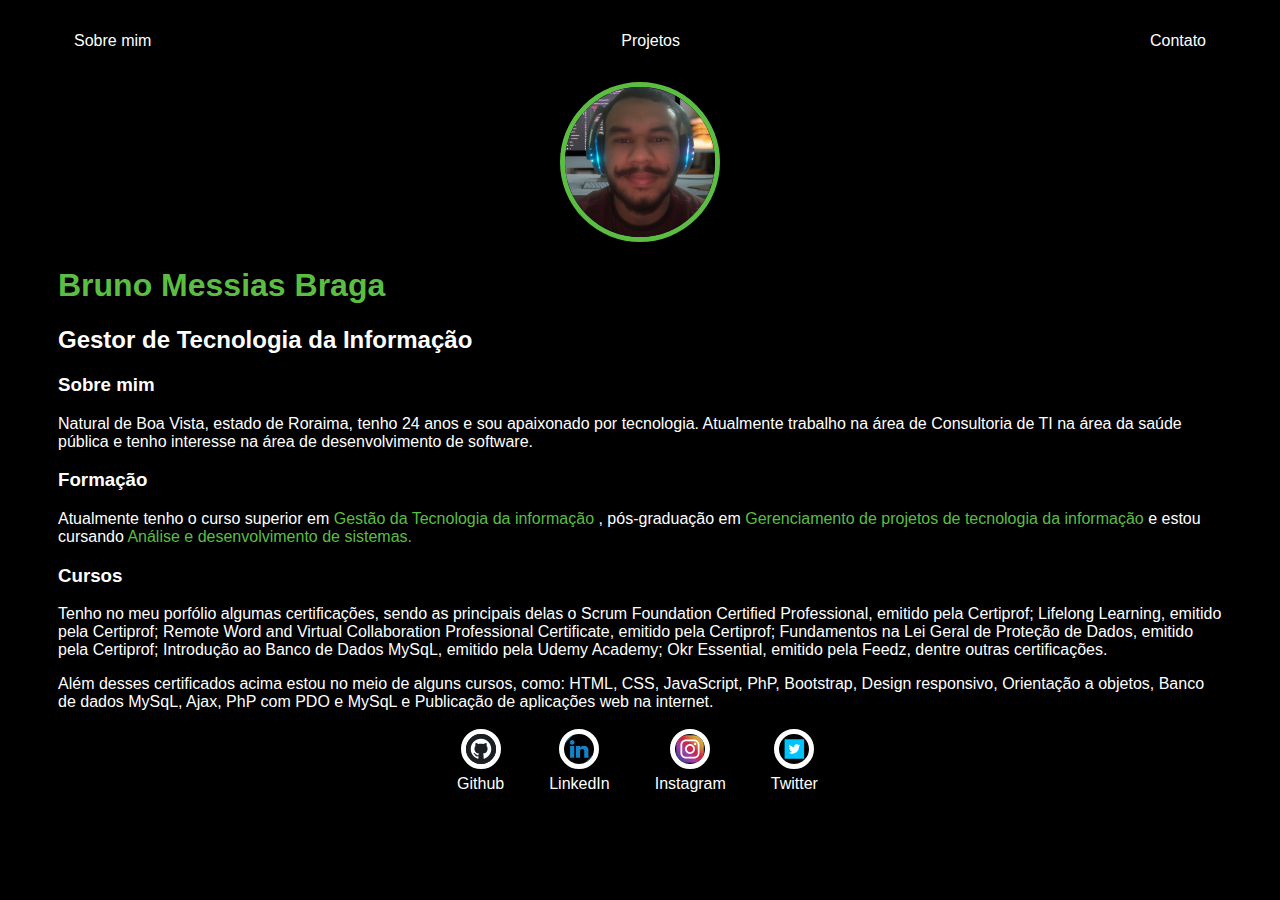
<file: index.html>
<!DOCTYPE html>
<html lang="pt-BR">
<head>
    <meta charset="UTF-8">
    <meta http-equiv="X-UA-Compatible" content="IE=edge">
    <meta name="viewport" content="width=device-width, initial-scale=1.0">
    <title>Bruno Messias - Porfólio</title>
    <link rel="stylesheet" href="estilo.css">
    <link rel="shortcut icon" href="favicon.ico" type="image/x-icon">
</head>
<body>
  <div class="container">
    <nav>
        <ul>
            <li>  
                <a href="index.html">Sobre mim</a>
            </li>
            <li>
                <a href="projects.html">Projetos</a>
            </li>
            <li>
                <a href="contact.html" > Contato</a>
            </li>
        </ul>
    </nav>
    <header>
        <div class="center" >
            <img src="1-1.png" alt="">
        </div>
        <h1>Bruno Messias Braga</h1>
        <h2>Gestor de Tecnologia da Informação</h2>

    </header>
    <main>
        <section>
            <h3>
                Sobre mim
            </h3>
                <p>
                    Natural de Boa Vista, estado de Roraima, tenho 24 anos e sou apaixonado por tecnologia. Atualmente trabalho na área de Consultoria de TI na área da saúde pública e tenho
                    interesse na área de desenvolvimento de software.
                </p>
           
        </section>
        <section>
            <h3>
                Formação
            </h3>
            <p>
                Atualmente tenho o curso superior em <span>Gestão da Tecnologia da informação </span>, pós-graduação em <span>Gerenciamento de projetos de tecnologia da informação </span> e estou cursando
           <span> Análise e desenvolvimento de sistemas. </span>
            </p>
        </section>
        <section>
            <h3>
                Cursos
            </h3>
            <p>
               Tenho no meu porfólio algumas certificações, sendo as principais delas o Scrum Foundation Certified Professional, emitido pela Certiprof; Lifelong Learning, emitido pela 
               Certiprof; Remote Word and Virtual Collaboration Professional Certificate, emitido pela Certiprof; Fundamentos na Lei Geral de Proteção de Dados, emitido pela Certiprof;
               Introdução ao Banco de Dados MySqL, emitido pela Udemy Academy; Okr Essential, emitido pela Feedz, dentre outras certificações.
            </p>
            <p  > Além desses certificados acima estou no meio de alguns cursos, como: HTML, CSS, JavaScript, PhP, Bootstrap, Design responsivo, Orientação a objetos, Banco de dados MySqL,
                Ajax, PhP com PDO e MySqL e Publicação de aplicações web na internet.
             </p>
        </section>
    </main>
    <footer>
        <a href="https://github.com/brunobmessias" target="_blank">
            <img src="github svg.svg" alt="link para o githubg - figura do gatinho">
            <p>Github</p>
        </a>
        <a href="https://www.linkedin.com/in/bruno-messias-braga-a03565b3/" target="_blank">
            <img src="linkedin.svg" alt="logo linkedin LN">
            <p>LinkedIn</p>
        </a>
        <a href="https://www.instagram.com/brunomessias_/" target="_blank">
            <img src="instagram svg.svg" alt="logo-instagram-camera-colorida">
            <p>Instagram</p>
        </a>
        <a href="https://twitter.com/brunobmessias" target="_blank">
            <img src="twitter-667462.svg" alt="logo-twitter-passaro-azul">
            <p>Twitter</p>
        </a>
    </footer>
  </div>

</body>
</html>
</file>
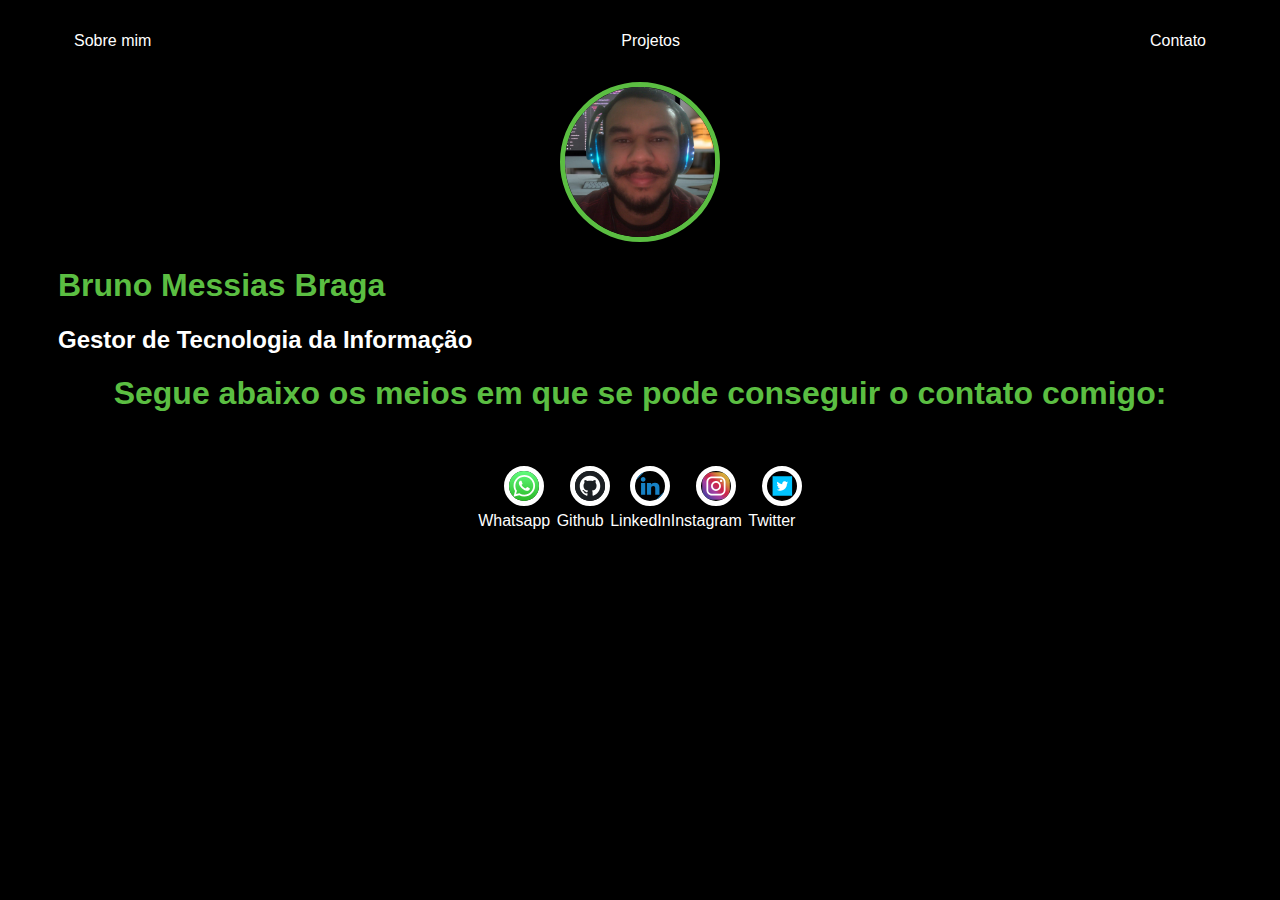
<file: contact.html>
<!DOCTYPE html>
<html lang="pt-BR">
<head>
    <meta charset="UTF-8">
    <meta http-equiv="X-UA-Compatible" content="IE=edge">
    <meta name="viewport" content="width=device-width, initial-scale=1.0">
    <title>Bruno Messias - Porfólio</title>
    <link rel="stylesheet" href="estilo.css">
    <link rel="shortcut icon" href="favicon.ico" type="image/x-icon">
</head>
<body>
  <div class="container">
    <nav>
        <ul>
            <li>  
                <a href="index.html">Sobre mim</a>
            </li>
            <li>
                <a href="projects.html">Projetos</a>
            </li>
            <li>
                <a href="contact.html" > Contato</a>
            </li>
        </ul>
    </nav>
    <header>
        <div class="center" >
            <img src="1-1.png" alt="">
        </div>
        <h1>Bruno Messias Braga</h1>
        <h2>Gestor de Tecnologia da Informação</h2>

    </header>
    <main>
       <h1>Segue abaixo os meios em que se pode conseguir o contato comigo:</h1>
    </main>
    <footer>
     
        <ul> 
        
            <li>
                <a href="https://api.whatsapp.com/send?phone=5595981140245" target="_blank">
                 <img src="whatsapp.svg" alt="">
                    <p>Whatsapp</p>
                 </a>
        </li>
        <li>
            <a href="https://github.com/brunobmessias" target="_blank">
            <img src="github svg.svg" alt="link para o githubg - figura do gatinho">
            <p>Github</p>
             </a>
       </li>
        <li>
            <a href="https://www.linkedin.com/in/bruno-messias-braga-a03565b3/" target="_blank">
                <img src="linkedin.svg" alt="logo linkedin LN">
                <p>LinkedIn</p>
            </a>
        </li>
        <li>
            <a href="https://www.instagram.com/brunomessias_/" target="_blank">
                <img src="instagram svg.svg" alt="logo-instagram-camera-colorida">
                <p>Instagram</p>
            </a>
        </li>
        <li>
            <a href="https://twitter.com/brunobmessias" target="_blank">
                <img src="twitter-667462.svg" alt="logo-twitter-passaro-azul">
                <p>Twitter</p>
            </a>
        </li>
        
        
   
  
        
      
  
   
        
      
        
    </ul>
    </footer>
  </div>

</body>
</html>
</file>
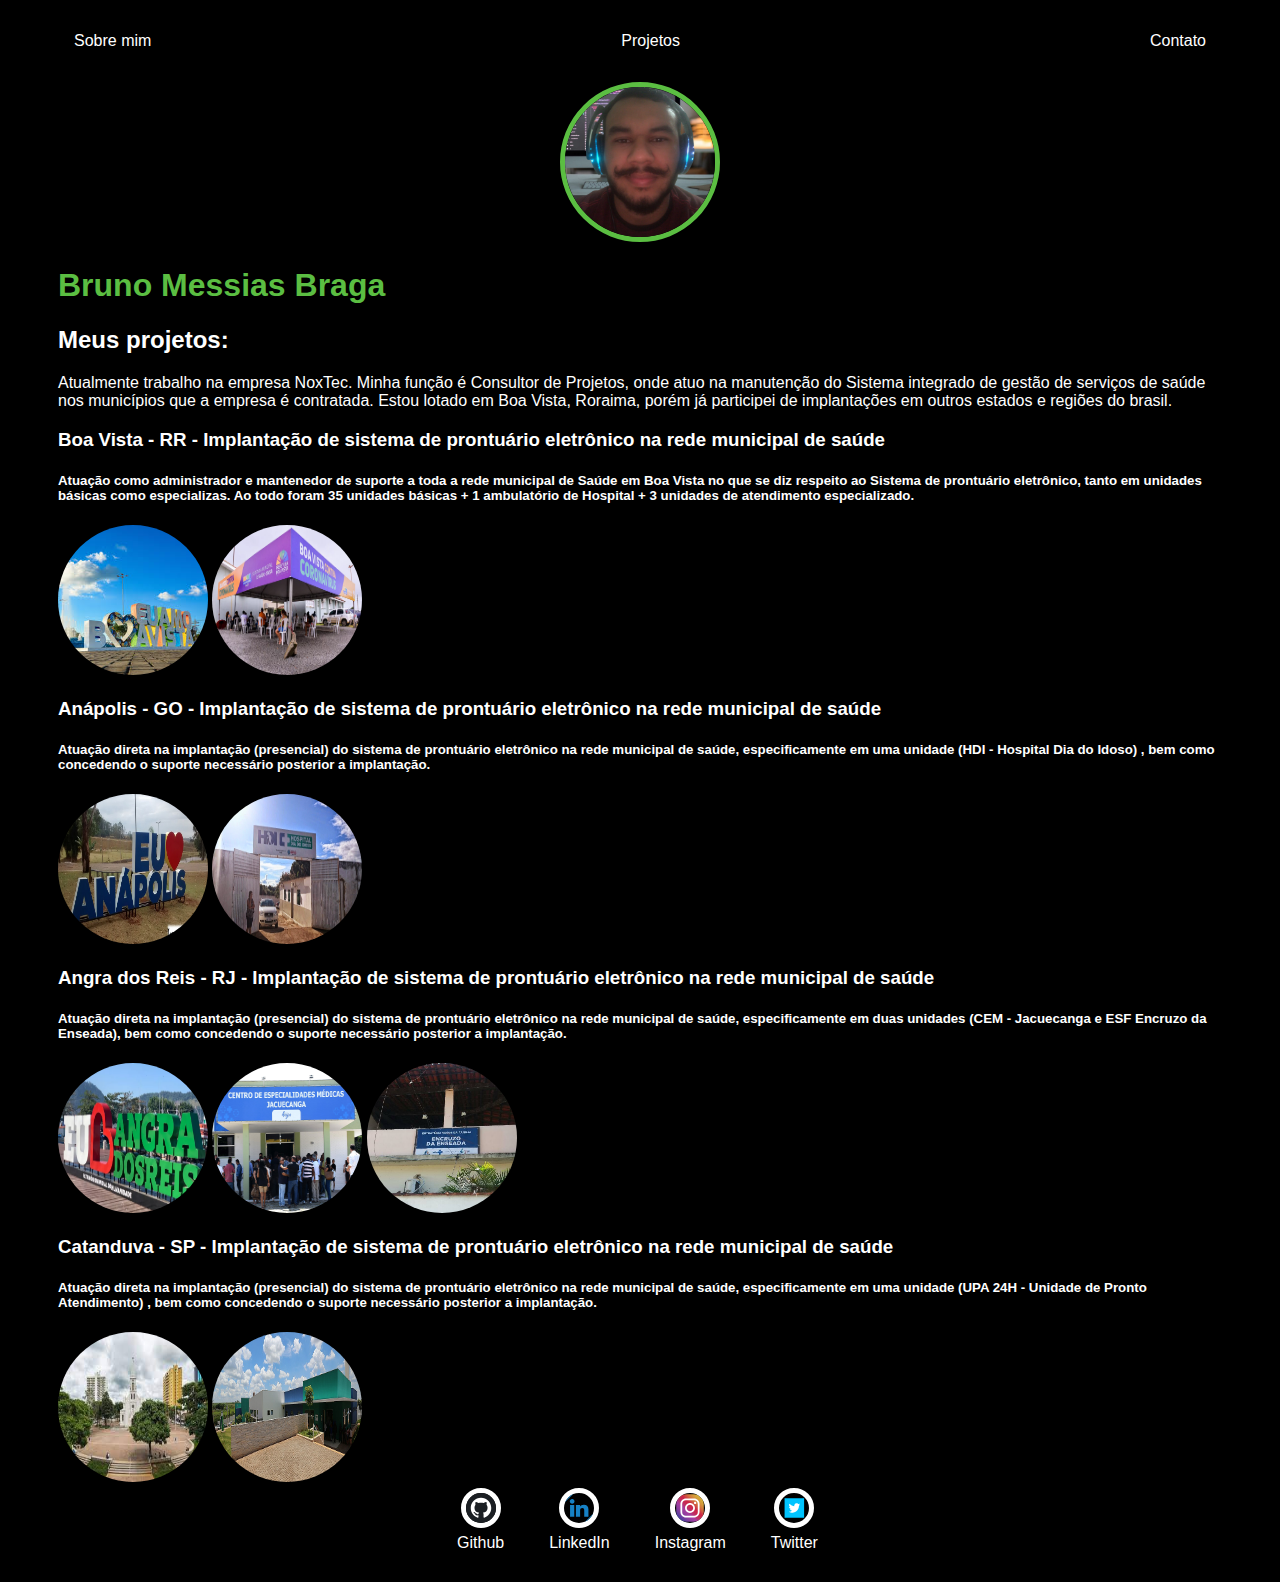
<file: projects.html>
<!DOCTYPE html>
<html lang="pt-BR">
<head>
    <meta charset="UTF-8">
    <meta http-equiv="X-UA-Compatible" content="IE=edge">
    <meta name="viewport" content="width=device-width, initial-scale=1.0">
    <title>Bruno Messias - Porfólio</title>
    <link rel="stylesheet" href="estilo.css">
    <link rel="shortcut icon" href="favicon.ico" type="image/x-icon">
</head>
<body>
  <div class="container">
    <nav>
        <ul>
            <li>  
                <a href="index.html">Sobre mim</a>
            </li>
            <li>
                <a href="projects.html">Projetos</a>
            </li>
            <li>
                <a href="contact.html" > Contato</a>
            </li>
        </ul>
    </nav>
    <header>
        <div class="center" >
            <img src="1-1.png" alt="">
        </div>
        <h1>Bruno Messias Braga</h1>
        <h2>Meus projetos:</h2>

    </header>
    <main>
       <p>Atualmente trabalho na empresa NoxTec. Minha função é Consultor de Projetos, onde atuo na manutenção do Sistema integrado de gestão de serviços
           de saúde nos municípios que a empresa é contratada. Estou lotado em Boa Vista, Roraima, porém já participei de implantações em outros estados e regiões do brasil.
     </p>
        <h3> Boa Vista - RR - Implantação de sistema de prontuário eletrônico na rede municipal de saúde</h3>
            <h5>Atuação como administrador e mantenedor de suporte a toda a rede municipal de Saúde em Boa Vista no que se diz respeito ao Sistema de prontuário eletrônico, tanto em unidades 
                básicas como especializas. 
            Ao todo foram 35 unidades básicas + 1 ambulatório de Hospital + 3 unidades de atendimento especializado.</h5>  
            <nav>
                <img src="boavista.jpg" alt="">
                <img src="boavistaubs.webp" alt="">
            </nav>

           <h3>Anápolis - GO - Implantação de sistema de prontuário eletrônico na rede municipal de saúde</h3>
           <h5>Atuação direta na implantação (presencial) do sistema de prontuário eletrônico na rede municipal de saúde, especificamente em uma unidade (HDI - Hospital Dia do Idoso) ,
                bem como concedendo o suporte necessário posterior a implantação.</h5>
            <nav>
                <img src="anapolis-logo.jpg" alt="">
                <img src="anapolis.jpg.crdownload" alt="">
            </nav>
           <h3>Angra dos Reis - RJ - Implantação de sistema de prontuário eletrônico na rede municipal de saúde</h3>
           <h5>Atuação direta na implantação (presencial) do sistema de prontuário eletrônico na rede municipal de saúde, especificamente em duas unidades (CEM - Jacuecanga e ESF Encruzo da Enseada), 
               bem como concedendo o suporte necessário posterior a implantação.</h5>
            <nav>
                <img src="angra-logo.webp" alt="">
                <img src="angra cem.jpg" alt="">
                <img src="esf-encruzo.jpg" alt="">
            </nav>

           <h3>Catanduva - SP - Implantação de sistema de prontuário eletrônico na rede municipal de saúde</h3>
           <h5>Atuação direta na implantação (presencial) do sistema de prontuário eletrônico na rede municipal de saúde, especificamente em uma unidade (UPA 24H - Unidade de Pronto Atendimento) , 
               bem como concedendo o suporte necessário posterior a implantação.</h5>
               <nav>
                   <img src="catanduva-centro.jpg" alt="">
                   <img src="catanduva-upa.jpg" alt="">
               </nav>
     </ul>
    </main>
    <footer>
        <a href="https://github.com/brunobmessias" target="_blank">
            <img src="github svg.svg" alt="link para o githubg - figura do gatinho">
            <p>Github</p>
        </a>
        <a href="https://www.linkedin.com/in/bruno-messias-braga-a03565b3/" target="_blank">
            <img src="linkedin.svg" alt="logo linkedin LN">
            <p>LinkedIn</p>
        </a>
        <a href="https://www.instagram.com/brunomessias_/" target="_blank">
            <img src="instagram svg.svg" alt="logo-instagram-camera-colorida">
            <p>Instagram</p>
        </a>
        <a href="https://twitter.com/brunobmessias" target="_blank">
            <img src="twitter-667462.svg" alt="logo-twitter-passaro-azul">
            <p>Twitter</p>
        </a>
    </footer>
  </div>

</body>
</html>
</file>
<file: estilo.css>
body{
    font-family: 'Trebuchet MS', 'Lucida Sans Unicode', 'Lucida Grande', 'Lucida Sans', Arial, sans-serif;
    color: white;
    background-color: black;
}
h1{
    color: #5BBE42;
}
ul{
    display: flex;
    justify-content: space-between;
    align-items: center;
    list-style-type: none;
    padding: 16px;
}
ul li a:hover{
    background-color: #5BBE42;
    color: black;
    border-radius: 15%;
    padding: 6px 6px;
}
a{
    text-decoration: none;
    color: #FFF;
}
header img{
    width: 150px;
    height: auto;
    border-radius: 50%;
    border: 5px solid #5BBE42;
}
.center{
   text-align: center;
}
footer img{
    width: 30px;
    height: 30px;
    border-radius: 50%;
    border: 5px solid #fff
}
footer{
    text-align: center;
    display: flex;
    justify-content: center;
}
footer a{
    margin: 20px;
    padding-right: 5px;
    margin-top: 2px;
}
footer p{
    margin-top: 2px;
    margin-bottom: 2px;
}

h3:hover{
    color: #5BBE42;
}
span{
    color: #5BBE42;
}
footer a:hover{
    color: #5BBE42;
}
.container{
    padding: 0px 50px;
}
main img{
    width: 150px;
    height: 150px;
    margin: 0 auto;
    border-radius: 50%;
}
main h1{
    text-align: center;
}
footer nav a{
    text-align: center;
}
footer ul li a:hover{
    color: #5BBE42;
    text-decoration: none;
    background:none;
}
</file>
